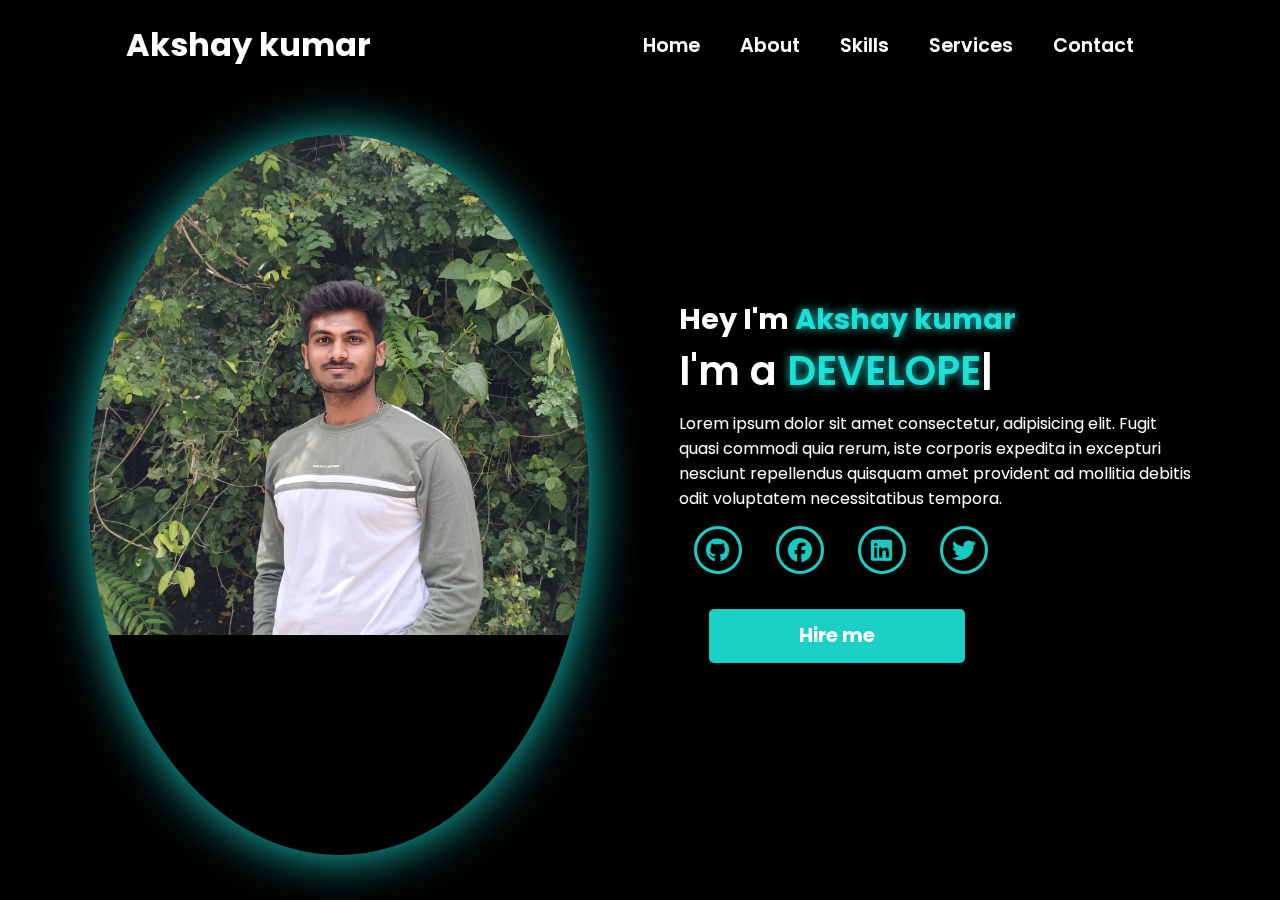
<file: My-first-project/index.html>
<!DOCTYPE html>
<html lang="en">
<head>
    <meta charset="UTF-8">
    <meta name="viewport" content="width=device-width, initial-scale=1.0">
    <link rel="stylesheet" href="https://cdnjs.cloudflare.com/ajax/libs/font-awesome/6.5.1/css/all.min.css">
    <link rel="stylesheet" href="https://unpkg.com/aos@next/dist/aos.css" />
    <link rel="stylesheet" href="style.css">
    <title>Akshay Portfolio</title>
</head>
<body>
    <nav>
        <div class="nav-container">
            <div class="logo" data-aos="zoom-in" data-aos-duration="1500">
                Akshay kumar <span></span>
            </div>
            <div class="links">
                <div class="link" data-aos="fade-up" data-aos-duration="1500" data-aos-delay="100"><a href="#">Home</a></div>
                <div class="link" data-aos="fade-up" data-aos-duration="1500" data-aos-delay="200"><a href="#">About</a></div>
                <div class="link" data-aos="fade-up" data-aos-duration="1500" data-aos-delay="300"><a href="#">Skills</a></div>
                <div class="link" data-aos="fade-up" data-aos-duration="1500" data-aos-delay="400"><a href="#">Services</a></div>
                <div class="link" data-aos="fade-up" data-aos-duration="1500" data-aos-delay="500"><a href="#">Contact</a></div>
        </div>
        <i class="fa-solid fa-bars hamburg" onclick="hamburg()"></i>
    </div>
        <div class="dropdown">
            <div class="links">
                <a href="#">Home</a>
                <a href="#">About</a>
                <a href="#">Skills</a>
                <a href="#">Service</a>
                <a href="#">Contact</a>
                <i class="fa-solid fa-xmark cancel" onclick="cancel()"></i>
            </div>
        </div>
    </nav>
    <section>
        <div class="main-container">
            <div class="image" data-aos="zoom-out" data-aos-duration="3000">
                <img src="main.png.jpeg" alt="">
            </div>
            <div class="content">
                <h1 data-aos="fade-left" data-aos-duration="1500" data-aos-delay="700">Hey I'm <span>Akshay kumar</span></h1>
                <div class="typewriter" data-aos="fade-right" data-aos-duration="1500" data-aos-delay="900">I'm a <span class="typewriter-text"></span><label for="">|</label></div>
                <p data-aos="flip-down" data-aos-duration="1500" data-aos-delay="1100">Lorem ipsum dolor sit amet consectetur, adipisicing elit. Fugit quasi commodi quia rerum, iste corporis expedita in excepturi nesciunt repellendus quisquam amet provident ad mollitia debitis odit voluptatem necessitatibus tempora.</p>
                <div class="social-links">
                    <a href="https://github.com/Akshay2602-Ak/1st-Project" data-aos="fade-up" data-aos-duration="1500" data-aos-delay="1300"><i class="fa-brands fa-github"></i></a>
                    <a href="#" data-aos="fade-up" data-aos-duration="1500" data-aos-delay="1400"><i class="fa-brands fa-facebook"></i></a>
                    <a href="#" data-aos="fade-up" data-aos-duration="1500" data-aos-delay="1500"><i class="fa-brands fa-linkedin"></i></a>
                    <a href="#" data-aos="fade-up" data-aos-duration="1500" data-aos-delay="1600"><i class="fa-brands fa-twitter"></i></a>
                </div>
                <div class="btn" data-aos="zoom-in" data-aos-duration="1500" data-aos-delay="1800">
                    <button>Hire me</button>
                </div>
            </div>
        </div>
    </section>
    <script src="https://unpkg.com/aos@next/dist/aos.js"></script>
    <script>
      AOS.init({offset:0});
    </script>
    <script src="script.js"></script>
</body>
</html>
</file>
<file: My-first-project/style.css>
@import url('https://fonts.googleapis.com/css2?family=Poppins:wght@100;200;300;400;500;600&display=swap');
*{
    padding: 0;
    margin: 0;
    font-family: 'Poppins', sans-serif;
    box-sizing: border-box;
}
body{
    width: 100%;
    height: 100vh;
    overflow: hidden;
    background-color: black;
}
nav{
    width: 100%;
    height: 10vh;
    position: sticky;
}
.nav-container{
    width: 100%;
    height: 100%;
    display: flex;
    justify-content: space-around;
    align-items: center;
}
.logo{
    color: white;
    font-size: 2rem;
    font-weight: bold;
}
.logo span{
    color:#1ef9eed4;
    text-shadow: 0 0 10px #1ef9eed4;
}
.hamburg,
.cancel{
    cursor: pointer;
    position: absolute;
    right: 15px;
    top: 10px;
    color: white;
    display: none;
    font-size: clamp(2.5rem, 0.5rem + 5vw, 3rem);
}
.nav-container .links{
    display: flex;
}
.nav-container .links a{
    position: relative;
    font-size: 1.2rem;
    color: white;
    margin: 0 20px;
    text-decoration: none;
    font-weight: 550;
    transition: 0.3s linear;
}
.nav-container .links a::before{
    position: absolute;
    content: "";
    bottom: -3px;
    left: 0;
    width: 0%;
    height: 3px;
    background-color:#1ef9eed4;
    transition: 0.2s linear;
}
.nav-container .links a:hover::before{
    width: 100%;
}
.nav-container .links a:hover{
    color: #1ef9eed4;
}
.dropdown{
    z-index: 100;
    position: absolute;
    top: 0;
    transform: translateY(-500px);
    width: 100%;
    height: auto;
    backdrop-filter: blur(4px) brightness(40%);
    box-shadow:  0 0 20px black;
    transition: 0.2s linear;
}
.dropdown .links a{
    display: flex;
    color: white;
    text-decoration: none;
    justify-content: center;
    padding: 15px 0;
    align-items: center;
    transition: 0.2s linear;
}
.dropdown .links a:hover{
    background-color: #1ef9eed4;
}
section{
    width: 100%;
    height: 90vh;
}
.main-container{
    width: 100%;
    height: 100%;
    display: flex;
    justify-content: space-evenly;
    align-items: center;
}
.main-container .image{
    width: 500px;
    height: 80vh;
    border-radius: 100%;
    overflow: hidden;
    box-shadow: 0 0 50px #1ef9eed4;
}
.main-container .image img{
    width: 100%;
}
.main-container .image:hover{
    animation: animate 1.5s ease-in-out infinite;
}
@keyframes animate {
    0%{
        scale: 1;
    }
    50%{
        scale: 1.05;
    }
    100%{
        scale: 1;
    }
}
.main-container .content{
    color: white;
    width: 40%;
    min-height: 100px;
}
.content h1{
    font-size: clamp(1rem, 1rem + 5vw, 1.8rem);
}
.content h1 span{
    color:#1ef9eed4;
    text-shadow: 0  0 10px #1ef9eed4;
}
.content .typewriter{
    font-size: clamp(1rem, 1rem + 5vw, 2.5rem);
    font-weight: 600;
}
.content .typewriter-text{
    color: #1ef9eed4;
    text-shadow: 0 0 10px #1ef9eed4;
}
.content p{
    font-size: clamp(0.4rem , 0.2rem + 9vw, 1rem);
    margin: 10px 0;
}
.social-links i{
    display: inline-flex;
    justify-content: center;
    align-items: center;
    width: 3rem;
    height: 3rem;
    background-color: transparent;
    border: 0.2rem solid #1ef9eed4;
    border-radius: 50%;
    color: #1ef9eed4;
    margin: 5px 15px;
    font-size: 1.5rem;
    transition: 0.2s linear;
}
.social-links i:hover{
    scale: 1.3;
    color: black;
    background-color: #1ef9eed4;
    filter: drop-shadow(0 0 10px #1ef9eed4);
}
.content button{
    width: 50%;
    height: 6vh;
    margin: 30px;
    background-color: #1ef9eed4;
    color: white;
    border: none;
    outline: none;
    font-size: 120%;
    font-weight: 700;
    border-radius: 5px;
    transition: 0.2s linear;
}
.content button:hover{
    scale: 1.1;
    color: #1ef9eed4;
    border: 2px solid #1ef9eed4;
    background-color: transparent;
    font-weight: 700;
    box-shadow: 0 0 40px #1ef9eed4;
}
@media (max-width:884px) {
    nav .logo{
        position: absolute;
        top: 16px;
        left: 15px;
        font-size: 1.5rem;
    }
    .main-container {
        display: flex;
        flex-direction: column;
    }
    .nav-container .links{
        display: none;
    }
    .hamburg,
    .cancel{
        display: block;
    }
    .main-container .content{
        width: 80%;
    }
    .social-links i{
        width: 2.5rem;
        height: 2.5rem;
        font-size: 1.5rem;
    }
    .main-container .image{
        z-index: -1;
        width: 50%;
        height: 60%;
    }
}
@media (max-width:440px){
    .main-container .image{
        width: 50%;
        height: 60%;
        margin-bottom: 0px;
    }
    .main-container .content{
        width: 80%;
    }
    .main-container button{
        margin-top: 15px;
    }
}
</file>
